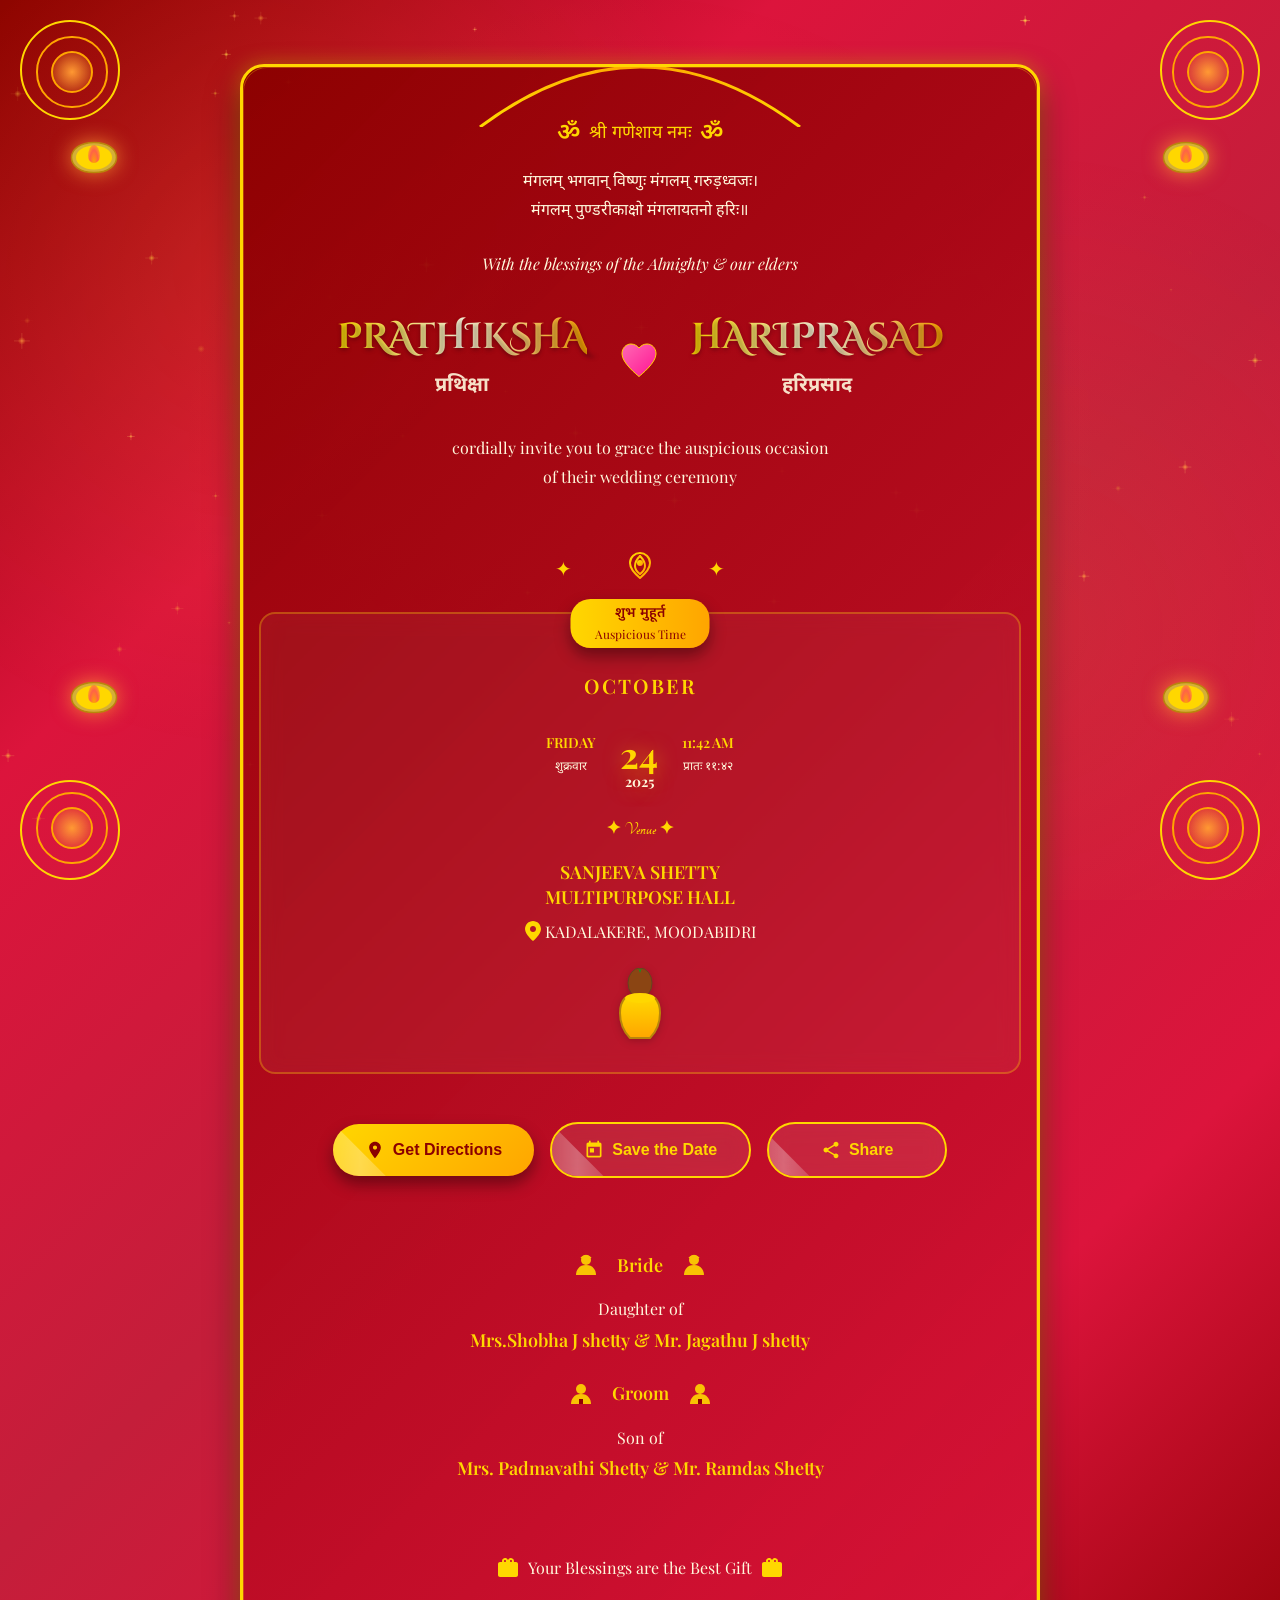
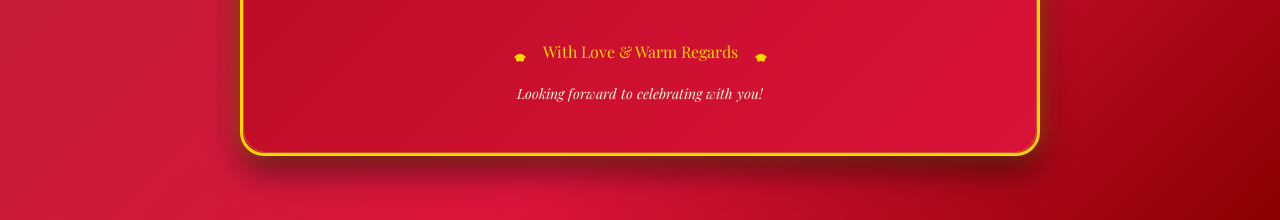
<file: index.html>
<!DOCTYPE html>
<html lang="en">
<head>
  <meta charset="UTF-8" />
  <meta name="viewport" content="width=device-width, initial-scale=1, maximum-scale=5" />
  <title>Wedding Invitation - Prathiksha &amp; Hariprasad</title>
  <meta name="theme-color" content="#8B0000" />
  <meta name="description" content="You are invited to the wedding of Prathiksha &amp; Hariprasad on 24 Oct 2025 at Sanjeeva Shetty Multipurpose Hall, Moodabidri." />
  <link rel="preconnect" href="https://fonts.googleapis.com"/>
  <link rel="preconnect" href="https://fonts.gstatic.com" crossorigin/>
  <link href="https://fonts.googleapis.com/css2?family=Cinzel+Decorative:wght@400;700;900&amp;family=Tangerine:wght@400;700&amp;family=Playfair+Display:wght@400;500;700;900&amp;family=Noto+Sans+Devanagari:wght@400;600&amp;display=swap" rel="stylesheet"/>
  <link rel="stylesheet" href="css/styles.css" />
</head>
<body>
  <!-- Curtain reveal effect -->
  <div class="curtain-left" aria-hidden="true"></div>
  <div class="curtain-right" aria-hidden="true"></div>
  
  <!-- Canvas-based sparkles and petals layer -->
  <canvas id="sparkles" aria-hidden="true"></canvas>
  <canvas id="petals" aria-hidden="true"></canvas>

  <!-- Decorative mandala background -->
  <div class="mandala-bg" aria-hidden="true"></div>
  
  <!-- Rangoli corners -->
  <div class="rangoli-corner top-left" aria-hidden="true">
    <div class="rangoli-pattern"></div>
  </div>
  <div class="rangoli-corner top-right" aria-hidden="true">
    <div class="rangoli-pattern"></div>
  </div>
  <div class="rangoli-corner bottom-left" aria-hidden="true">
    <div class="rangoli-pattern"></div>
  </div>
  <div class="rangoli-corner bottom-right" aria-hidden="true">
    <div class="rangoli-pattern"></div>
  </div>

  <!-- Floating diyas -->
  <div class="diya diya-1" aria-hidden="true">
    <div class="diya-base">
      <svg width="40" height="30" viewBox="0 0 40 30" xmlns="http://www.w3.org/2000/svg">
        <path d="M20 25 C10 25, 5 20, 5 15 C5 10, 10 5, 20 5 C30 5, 35 10, 35 15 C35 20, 30 25, 20 25" fill="#D4AF37" stroke="#B8860B" stroke-width="1"/>
        <ellipse cx="20" cy="15" rx="12" ry="8" fill="#FFD700"/>
      </svg>
    </div>
    <div class="flame"></div>
  </div>
  <div class="diya diya-2" aria-hidden="true">
    <div class="diya-base">
      <svg width="40" height="30" viewBox="0 0 40 30" xmlns="http://www.w3.org/2000/svg">
        <path d="M20 25 C10 25, 5 20, 5 15 C5 10, 10 5, 20 5 C30 5, 35 10, 35 15 C35 20, 30 25, 20 25" fill="#D4AF37" stroke="#B8860B" stroke-width="1"/>
        <ellipse cx="20" cy="15" rx="12" ry="8" fill="#FFD700"/>
      </svg>
    </div>
    <div class="flame"></div>
  </div>
  <div class="diya diya-3" aria-hidden="true">
    <div class="diya-base">
      <svg width="40" height="30" viewBox="0 0 40 30" xmlns="http://www.w3.org/2000/svg">
        <path d="M20 25 C10 25, 5 20, 5 15 C5 10, 10 5, 20 5 C30 5, 35 10, 35 15 C35 20, 30 25, 20 25" fill="#D4AF37" stroke="#B8860B" stroke-width="1"/>
        <ellipse cx="20" cy="15" rx="12" ry="8" fill="#FFD700"/>
      </svg>
    </div>
    <div class="flame"></div>
  </div>
  <div class="diya diya-4" aria-hidden="true">
    <div class="diya-base">
      <svg width="40" height="30" viewBox="0 0 40 30" xmlns="http://www.w3.org/2000/svg">
        <path d="M20 25 C10 25, 5 20, 5 15 C5 10, 10 5, 20 5 C30 5, 35 10, 35 15 C35 20, 30 25, 20 25" fill="#D4AF37" stroke="#B8860B" stroke-width="1"/>
        <ellipse cx="20" cy="15" rx="12" ry="8" fill="#FFD700"/>
      </svg>
    </div>
    <div class="flame"></div>
  </div>

  <div class="container">
    <main class="invitation-card" role="main" aria-labelledby="invite-title">
      <!-- Decorative arch top -->
      <div class="arch-decoration" aria-hidden="true">
        <svg viewBox="0 0 320 60" xmlns="http://www.w3.org/2000/svg">
          <path d="M0,60 Q80,0 160,0 T320,60" fill="none" stroke="url(#archGradient)" stroke-width="3"/>
          <defs>
            <linearGradient id="archGradient" x1="0%" y1="0%" x2="100%" y2="0%">
              <stop offset="0%" style="stop-color:#FFD700;stop-opacity:1" />
              <stop offset="50%" style="stop-color:#FFA500;stop-opacity:1" />
              <stop offset="100%" style="stop-color:#FFD700;stop-opacity:1" />
            </linearGradient>
          </defs>
        </svg>
      </div>

      <header class="header">
        <!-- Ganesha symbol -->
        <div class="ganesha-symbol" aria-hidden="true">
          <span class="om-symbol">ॐ</span>
          <span class="ganesha-text">श्री गणेशाय नमः</span>
          <span class="om-symbol">ॐ</span>
        </div>
        
        <!-- Sanskrit blessing -->
        <div class="sanskrit-blessing" aria-hidden="true">
          मंगलम् भगवान् विष्णुः मंगलम् गरुड़ध्वजः।<br/>
          मंगलम् पुण्डरीकाक्षो मंगलायतनो हरिः॥
        </div>

        <p class="families-text">With the blessings of the Almighty &amp; our elders</p>

        <h1 id="invite-title" class="couple-names" aria-label="Prathiksha and Hariprasad">
          <span class="bride-name">
            <span class="name-english">PRATHIKSHA</span>
            <span class="name-devanagari">प्रथिक्षा</span>
          </span>
          <span class="ampersand" aria-hidden="true">
            <svg class="heart-symbol" width="40" height="36" viewBox="0 0 40 36" xmlns="http://www.w3.org/2000/svg">
              <path d="M20 33.5 C18.5 32.2, 3 20, 3 11 C3 5, 7 1, 12 1 C15.5 1, 18.5 3, 20 5 C21.5 3, 24.5 1, 28 1 C33 1, 37 5, 37 11 C37 20, 21.5 32.2, 20 33.5Z" 
                    fill="url(#heartGradient)" stroke="#FFD700" stroke-width="1"/>
              <defs>
                <linearGradient id="heartGradient" x1="0%" y1="0%" x2="100%" y2="100%">
                  <stop offset="0%" style="stop-color:#FF69B4;stop-opacity:1" />
                  <stop offset="100%" style="stop-color:#FF1493;stop-opacity:1" />
                </linearGradient>
              </defs>
            </svg>
          </span>
          <span class="groom-name">
            <span class="name-english">HARIPRASAD</span>
            <span class="name-devanagari">हरिप्रसाद</span>
          </span>
        </h1>

        <p class="invitation-text">
          cordially invite you to grace the auspicious occasion<br/>
          of their wedding ceremony
        </p>
      </header>

      <div class="divider" aria-hidden="true">
        <div class="divider-ornament left">✦</div>
        <svg width="120" height="40" viewBox="0 0 120 40" xmlns="http://www.w3.org/2000/svg" role="img" aria-label="Lotus divider">
          <g fill="none" stroke="url(#lotusGradient)" stroke-width="2" stroke-linecap="round" stroke-linejoin="round">
            <path d="M10 20 H40"/>
            <path d="M80 20 H110"/>
            <!-- Enhanced lotus -->
            <path d="M60 30c6-5 10-10 10-15 0-6-5-10-10-10s-10 4-10 10c0 5 4 10 10 15z"/>
            <path d="M60 8c4 4 5 7 5 10 0 3-1 5-5 8"/>
            <path d="M60 8c-4 4-5 7-5 10 0 3 1 5 5 8"/>
            <circle cx="60" cy="15" r="2" fill="url(#lotusGradient)"/>
          </g>
          <defs>
            <linearGradient id="lotusGradient" x1="0%" y1="0%" x2="100%" y2="100%">
              <stop offset="0%" style="stop-color:#FFD700;stop-opacity:1" />
              <stop offset="100%" style="stop-color:#FFA500;stop-opacity:1" />
            </linearGradient>
          </defs>
        </svg>
        <div class="divider-ornament right">✦</div>
      </div>

      <section class="event-details" aria-labelledby="event-date">
        <!-- Muhurat Section -->
        <div class="muhurat-badge">
          <span class="muhurat-text">शुभ मुहूर्त</span>
          <span class="muhurat-english">Auspicious Time</span>
        </div>

        <div class="date-section">
          <div class="month" id="event-date">OCTOBER</div>
          <div class="date-row" aria-label="Friday, October 24, 2025 at 11:42 AM">
            <div class="day">
              <span class="day-text">FRIDAY</span>
              <span class="day-hindi">शुक्रवार</span>
            </div>
            <div class="date-number">
              24
              <div class="date-year-small">2025</div>
            </div>
            <div class="time">
              <span class="time-text">11:42 AM</span>
              <span class="time-hindi">प्रातः ११:४२</span>
            </div>
          </div>
        </div>

        <div class="venue-section">
          <div class="at-text">✦ Venue ✦</div>
          <div class="venue-name">
            SANJEEVA SHETTY<br/>MULTIPURPOSE HALL
          </div>
          <div class="venue-address">
            <svg class="location-icon" width="16" height="20" viewBox="0 0 16 20" xmlns="http://www.w3.org/2000/svg">
              <path d="M8 0C3.6 0 0 3.6 0 8c0 5.4 8 12 8 12s8-6.6 8-12c0-4.4-3.6-8-8-8zm0 11c-1.7 0-3-1.3-3-3s1.3-3 3-3 3 1.3 3 3-1.3 3-3 3z" fill="#FFD700"/>
            </svg>
            <span>KADALAKERE, MOODABIDRI</span>
          </div>
        </div>

        <!-- Decorative kalash -->
        <div class="kalash-decoration" aria-hidden="true">
          <svg width="60" height="80" viewBox="0 0 60 80" xmlns="http://www.w3.org/2000/svg">
            <!-- Coconut -->
            <ellipse cx="30" cy="15" rx="12" ry="15" fill="#8B4513" stroke="#654321" stroke-width="1"/>
            <path d="M30 5 L28 0 L30 2 L32 0 Z" fill="#228B22"/>
            <!-- Kalash pot -->
            <path d="M15 30 Q10 35, 10 45 Q10 60, 20 70 L40 70 Q50 60, 50 45 Q50 35, 45 30 Z" 
                  fill="url(#kalashGradient)" stroke="#B8860B" stroke-width="2"/>
            <ellipse cx="30" cy="30" rx="15" ry="5" fill="#FFD700"/>
            <defs>
              <linearGradient id="kalashGradient" x1="0%" y1="0%" x2="0%" y2="100%">
                <stop offset="0%" style="stop-color:#FFD700;stop-opacity:1" />
                <stop offset="100%" style="stop-color:#FFA500;stop-opacity:1" />
              </linearGradient>
            </defs>
          </svg>
        </div>
      </section>

      <section class="actions" aria-label="Quick actions">
        <button id="mapsBtn" class="btn btn-primary" type="button" aria-label="Open venue in Google Maps">
          <svg class="btn-icon" width="20" height="20" viewBox="0 0 24 24" xmlns="http://www.w3.org/2000/svg">
            <path d="M12 2C8.13 2 5 5.13 5 9c0 5.25 7 13 7 13s7-7.75 7-13c0-3.87-3.13-7-7-7zm0 9.5c-1.38 0-2.5-1.12-2.5-2.5s1.12-2.5 2.5-2.5 2.5 1.12 2.5 2.5-1.12 2.5-2.5 2.5z" fill="currentColor"/>
          </svg>
          <span>Get Directions</span>
        </button>
        <button id="calendarBtn" class="btn btn-secondary" type="button" aria-label="Add event to Google Calendar">
          <svg class="btn-icon" width="20" height="20" viewBox="0 0 24 24" xmlns="http://www.w3.org/2000/svg">
            <path d="M19 3h-1V1h-2v2H8V1H6v2H5c-1.11 0-1.99.9-1.99 2L3 19c0 1.1.89 2 2 2h14c1.1 0 2-.9 2-2V5c0-1.1-.9-2-2-2zm0 16H5V8h14v11zM7 10h5v5H7z" fill="currentColor"/>
          </svg>
          <span>Save the Date</span>
        </button>
        <button id="shareBtn" class="btn btn-secondary" type="button" aria-label="Share invitation">
          <svg class="btn-icon" width="20" height="20" viewBox="0 0 24 24" xmlns="http://www.w3.org/2000/svg">
            <path d="M18 16.08c-.76 0-1.44.3-1.96.77L8.91 12.7c.05-.23.09-.46.09-.7s-.04-.47-.09-.7l7.05-4.11c.54.5 1.25.81 2.04.81 1.66 0 3-1.34 3-3s-1.34-3-3-3-3 1.34-3 3c0 .24.04.47.09.7L8.04 9.81C7.5 9.31 6.79 9 6 9c-1.66 0-3 1.34-3 3s1.34 3 3 3c.79 0 1.5-.31 2.04-.81l7.12 4.16c-.05.21-.08.43-.08.65 0 1.61 1.31 2.92 2.92 2.92 1.61 0 2.92-1.31 2.92-2.92s-1.31-2.92-2.92-2.92z" fill="currentColor"/>
          </svg>
          <span>Share</span>
        </button>
      </section>

      <!-- Family Details Section -->
      <section class="family-section">
        <div class="family-divider">
          <svg width="30" height="30" viewBox="0 0 30 30" xmlns="http://www.w3.org/2000/svg" class="bride-icon">
            <circle cx="15" cy="10" r="5" fill="#FFD700"/>
            <path d="M15 15 C8 15, 5 20, 5 25 L25 25 C25 20, 22 15, 15 15" fill="#FFD700"/>
            <path d="M10 8 Q15 3, 20 8" fill="none" stroke="#FFD700" stroke-width="1.5"/>
          </svg>
          <span>Bride</span>
          <svg width="30" height="30" viewBox="0 0 30 30" xmlns="http://www.w3.org/2000/svg" class="bride-icon">
            <circle cx="15" cy="10" r="5" fill="#FFD700"/>
            <path d="M15 15 C8 15, 5 20, 5 25 L25 25 C25 20, 22 15, 15 15" fill="#FFD700"/>
            <path d="M10 8 Q15 3, 20 8" fill="none" stroke="#FFD700" stroke-width="1.5"/>
          </svg>
        </div>
        <div class="family-details">
          <p class="family-member">Daughter of</p>
          <p class="parent-names">Mrs.Shobha J shetty &amp; Mr. Jagathu J shetty</p>
        </div>
        
        <div class="family-divider">
          <svg width="30" height="30" viewBox="0 0 30 30" xmlns="http://www.w3.org/2000/svg" class="groom-icon">
            <circle cx="15" cy="10" r="5" fill="#FFD700"/>
            <path d="M15 15 C8 15, 5 20, 5 25 L25 25 C25 20, 22 15, 15 15" fill="#FFD700"/>
            <rect x="13" y="20" width="4" height="5" fill="#8B0000"/>
          </svg>
          <span>Groom</span>
          <svg width="30" height="30" viewBox="0 0 30 30" xmlns="http://www.w3.org/2000/svg" class="groom-icon">
            <circle cx="15" cy="10" r="5" fill="#FFD700"/>
            <path d="M15 15 C8 15, 5 20, 5 25 L25 25 C25 20, 22 15, 15 15" fill="#FFD700"/>
            <rect x="13" y="20" width="4" height="5" fill="#8B0000"/>
          </svg>
        </div>
        <div class="family-details">
          <p class="family-member">Son of</p>
          <p class="parent-names">Mrs. Padmavathi Shetty &amp; Mr. Ramdas Shetty</p>
        </div>
      </section>

      <p class="blessing-text">
        <svg class="blessing-icon" width="24" height="24" viewBox="0 0 24 24" xmlns="http://www.w3.org/2000/svg">
          <path d="M20 6h-2.18c.11-.31.18-.65.18-1a2.996 2.996 0 0 0-5.5-1.65l-.5.67-.5-.68C10.96 2.54 10.05 2 9 2 7.34 2 6 3.34 6 5c0 .35.07.69.18 1H4c-1.11 0-1.99.89-1.99 2L2 19c0 1.11.89 2 2 2h16c1.11 0 2-.89 2-2V8c0-1.11-.89-2-2-2zm-5-2c.55 0 1 .45 1 1s-.45 1-1 1-1-.45-1-1 .45-1 1-1zM9 4c.55 0 1 .45 1 1s-.45 1-1 1-1-.45-1-1 .45-1 1-1z" fill="#FFD700"/>
        </svg>
        <span>Your Blessings are the Best Gift</span>
        <svg class="blessing-icon" width="24" height="24" viewBox="0 0 24 24" xmlns="http://www.w3.org/2000/svg">
          <path d="M20 6h-2.18c.11-.31.18-.65.18-1a2.996 2.996 0 0 0-5.5-1.65l-.5.67-.5-.68C10.96 2.54 10.05 2 9 2 7.34 2 6 3.34 6 5c0 .35.07.69.18 1H4c-1.11 0-1.99.89-1.99 2L2 19c0 1.11.89 2 2 2h16c1.11 0 2-.89 2-2V8c0-1.11-.89-2-2-2zm-5-2c.55 0 1 .45 1 1s-.45 1-1 1-1-.45-1-1 .45-1 1-1zM9 4c.55 0 1 .45 1 1s-.45 1-1 1-1-.45-1-1 .45-1 1-1z" fill="#FFD700"/>
        </svg>
      </p>

      <footer class="footer">
        <div class="footer-message">
          <svg class="namaste" width="30" height="30" viewBox="0 0 30 30" xmlns="http://www.w3.org/2000/svg">
            <path d="M10 20 Q15 15, 20 20 L18 25 Q15 23, 12 25 Z" fill="#FFD700"/>
            <path d="M10 20 Q15 15, 20 20" fill="none" stroke="#FFD700" stroke-width="1.5" stroke-linecap="round"/>
          </svg>
          <span>With Love &amp; Warm Regards</span>
          <svg class="namaste" width="30" height="30" viewBox="0 0 30 30" xmlns="http://www.w3.org/2000/svg">
            <path d="M10 20 Q15 15, 20 20 L18 25 Q15 23, 12 25 Z" fill="#FFD700"/>
            <path d="M10 20 Q15 15, 20 20" fill="none" stroke="#FFD700" stroke-width="1.5" stroke-linecap="round"/>
          </svg>
        </div>
        <div class="footer-tagline">
          Looking forward to celebrating with you!
        </div>
      </footer>
    </main>
  </div>

  <!-- Fireworks container -->
  <div class="fireworks-container" aria-hidden="true"></div>

  <script src="js/main.js" defer></script>
</body>
</html>
</file>
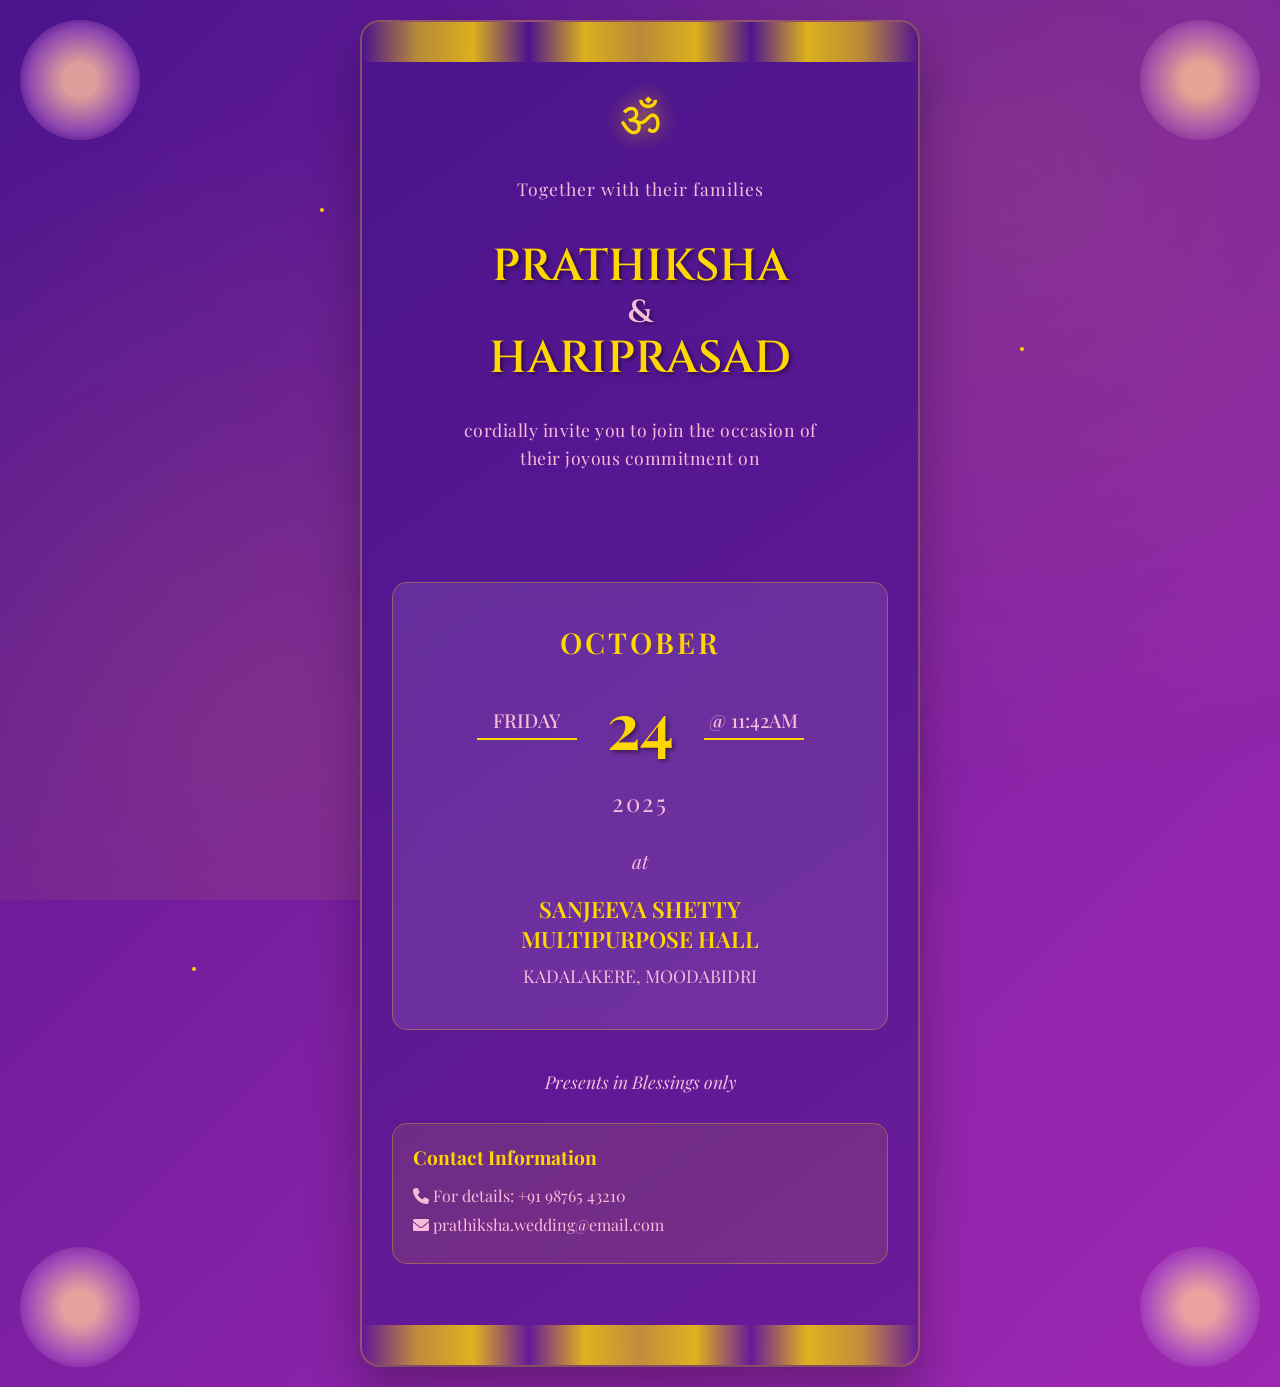
<file: wed.html>
<!DOCTYPE html>
<html lang="en">
<head>
    <meta charset="UTF-8">
    <meta name="viewport" content="width=device-width, initial-scale=1.0">
    <title>Wedding Invitation - Prathiksha & Hariprasad</title>
    <link href="https://cdnjs.cloudflare.com/ajax/libs/font-awesome/6.0.0/css/all.min.css" rel="stylesheet">
    <link href="https://fonts.googleapis.com/css2?family=Cinzel:wght@400;500;600&family=Playfair+Display:wght@400;500;700&display=swap" rel="stylesheet">
    <style>
        * {
            margin: 0;
            padding: 0;
            box-sizing: border-box;
        }

        body {
            font-family: 'Playfair Display', serif;
            background: linear-gradient(135deg, #4a148c 0%, #6a1b9a 30%, #8e24aa 70%, #9c27b0 100%);
            min-height: 100vh;
            overflow-x: hidden;
            position: relative;
        }

        /* Background pattern */
        body::before {
            content: '';
            position: fixed;
            top: 0;
            left: 0;
            width: 100%;
            height: 100%;
            background-image: 
                radial-gradient(circle at 20% 80%, rgba(255, 215, 0, 0.1) 0%, transparent 50%),
                radial-gradient(circle at 80% 20%, rgba(255, 215, 0, 0.1) 0%, transparent 50%);
            z-index: 1;
        }

        .container {
            max-width: 600px;
            margin: 0 auto;
            padding: 20px;
            position: relative;
            z-index: 10;
        }

        .invitation-card {
            background: linear-gradient(145deg, #4a148c, #6a1b9a);
            border-radius: 20px;
            box-shadow: 0 25px 50px rgba(0, 0, 0, 0.3);
            overflow: hidden;
            animation: slideIn 1.2s ease-out;
            position: relative;
            border: 2px solid rgba(255, 215, 0, 0.3);
        }

        @keyframes slideIn {
            from {
                opacity: 0;
                transform: translateY(50px) scale(0.95);
            }
            to {
                opacity: 1;
                transform: translateY(0) scale(1);
            }
        }

        /* Decorative border pattern */
        .invitation-card::before {
            content: '';
            position: absolute;
            top: 0;
            left: 0;
            right: 0;
            height: 40px;
            background: linear-gradient(90deg, 
                transparent 0%, 
                rgba(255, 215, 0, 0.6) 10%, 
                rgba(255, 215, 0, 0.8) 20%,
                transparent 30%,
                rgba(255, 215, 0, 0.8) 40%,
                rgba(255, 215, 0, 0.6) 50%,
                rgba(255, 215, 0, 0.8) 60%,
                transparent 70%,
                rgba(255, 215, 0, 0.8) 80%,
                rgba(255, 215, 0, 0.6) 90%,
                transparent 100%
            );
            z-index: 2;
        }

        .invitation-card::after {
            content: '';
            position: absolute;
            bottom: 0;
            left: 0;
            right: 0;
            height: 40px;
            background: linear-gradient(90deg, 
                transparent 0%, 
                rgba(255, 215, 0, 0.6) 10%, 
                rgba(255, 215, 0, 0.8) 20%,
                transparent 30%,
                rgba(255, 215, 0, 0.8) 40%,
                rgba(255, 215, 0, 0.6) 50%,
                rgba(255, 215, 0, 0.8) 60%,
                transparent 70%,
                rgba(255, 215, 0, 0.8) 80%,
                rgba(255, 215, 0, 0.6) 90%,
                transparent 100%
            );
            z-index: 2;
        }

        /* Floral decorations */
        .floral-corner {
            position: absolute;
            width: 120px;
            height: 120px;
            background: radial-gradient(circle, rgba(255, 193, 158, 0.8) 20%, rgba(186, 104, 200, 0.6) 60%, transparent 80%);
            border-radius: 50%;
            animation: float 4s ease-in-out infinite;
        }

        .floral-corner.top-left {
            top: 20px;
            left: 20px;
            animation-delay: 0s;
        }

        .floral-corner.top-right {
            top: 20px;
            right: 20px;
            animation-delay: 1s;
        }

        .floral-corner.bottom-left {
            bottom: 20px;
            left: 20px;
            animation-delay: 2s;
        }

        .floral-corner.bottom-right {
            bottom: 20px;
            right: 20px;
            animation-delay: 3s;
        }

        @keyframes float {
            0%, 100% { transform: translateY(0px) scale(1); }
            50% { transform: translateY(-15px) scale(1.05); }
        }

        .header {
            padding: 60px 40px 40px 40px;
            text-align: center;
            position: relative;
            z-index: 3;
        }

        .om-symbol {
            font-size: 3rem;
            color: #ffd700;
            margin-bottom: 30px;
            animation: glow 3s ease-in-out infinite alternate;
            text-shadow: 0 0 20px rgba(255, 215, 0, 0.8);
        }

        @keyframes glow {
            from { text-shadow: 0 0 20px rgba(255, 215, 0, 0.8), 0 0 30px rgba(255, 215, 0, 0.6); }
            to { text-shadow: 0 0 30px rgba(255, 215, 0, 1), 0 0 40px rgba(255, 215, 0, 0.8); }
        }

        .families-text {
            color: #f8bbd9;
            font-size: 1.1rem;
            margin-bottom: 40px;
            font-weight: 400;
            letter-spacing: 1px;
        }

        .couple-names {
            color: #ffd700;
            font-family: 'Cinzel', serif;
            font-size: 2.8rem;
            font-weight: 600;
            line-height: 1.2;
            margin: 30px 0;
            text-shadow: 2px 2px 4px rgba(0, 0, 0, 0.5);
            animation: shimmer 4s ease-in-out infinite;
        }

        @keyframes shimmer {
            0%, 100% { text-shadow: 2px 2px 4px rgba(0, 0, 0, 0.5); }
            50% { text-shadow: 2px 2px 8px rgba(255, 215, 0, 0.8), 0 0 15px rgba(255, 215, 0, 0.3); }
        }

        .ampersand {
            color: #f8bbd9;
            font-size: 2rem;
            margin: 0 15px;
            animation: pulse 2s infinite;
        }

        @keyframes pulse {
            0%, 100% { transform: scale(1); }
            50% { transform: scale(1.1); }
        }

        .invitation-text {
            color: #f8bbd9;
            font-size: 1.1rem;
            margin: 30px 0;
            line-height: 1.6;
            font-weight: 400;
            letter-spacing: 0.5px;
        }

        .event-details {
            background: rgba(255, 255, 255, 0.1);
            backdrop-filter: blur(10px);
            border-radius: 15px;
            padding: 40px 30px;
            margin: 40px 30px;
            border: 1px solid rgba(255, 215, 0, 0.3);
            position: relative;
            z-index: 3;
        }

        .date-section {
            text-align: center;
            margin-bottom: 30px;
        }

        .month {
            color: #ffd700;
            font-size: 1.8rem;
            font-weight: 600;
            letter-spacing: 3px;
            margin-bottom: 10px;
        }

        .date-row {
            display: flex;
            align-items: center;
            justify-content: center;
            gap: 30px;
            margin: 20px 0;
        }

        .day, .time {
            color: #f8bbd9;
            font-size: 1.2rem;
            font-weight: 500;
            text-align: center;
            border-bottom: 2px solid #ffd700;
            padding-bottom: 5px;
            min-width: 100px;
        }

        .date-number {
            color: #ffd700;
            font-size: 4rem;
            font-weight: 700;
            text-shadow: 2px 2px 4px rgba(0, 0, 0, 0.5);
        }

        .year {
            color: #f8bbd9;
            font-size: 1.5rem;
            margin-top: 10px;
            letter-spacing: 2px;
        }

        .venue-section {
            text-align: center;
            margin-top: 30px;
        }

        .at-text {
            color: #f8bbd9;
            font-size: 1.2rem;
            font-style: italic;
            margin: 20px 0;
        }

        .venue-name {
            color: #ffd700;
            font-size: 1.4rem;
            font-weight: 600;
            margin-bottom: 10px;
        }

        .venue-address {
            color: #f8bbd9;
            font-size: 1.1rem;
            line-height: 1.4;
        }

        .blessing-text {
            text-align: center;
            color: #f8bbd9;
            font-size: 1.1rem;
            margin: 40px 30px 30px 30px;
            font-style: italic;
            position: relative;
            z-index: 3;
        }

        .footer {
            text-align: center;
            padding: 30px;
            color: #f8bbd9;
            font-style: italic;
            position: relative;
            z-index: 3;
        }

        .contact-info {
            background: rgba(255, 215, 0, 0.1);
            border-radius: 15px;
            padding: 20px;
            margin: 20px 30px;
            border: 1px solid rgba(255, 215, 0, 0.3);
            position: relative;
            z-index: 3;
        }

        .contact-info h3 {
            color: #ffd700;
            margin-bottom: 15px;
            font-size: 1.2rem;
        }

        .contact-info p {
            color: #f8bbd9;
            margin: 8px 0;
            font-size: 1rem;
        }

        /* Responsive design */
        @media (max-width: 768px) {
            .container {
                padding: 10px;
            }
            
            .couple-names {
                font-size: 2.2rem;
            }
            
            .header {
                padding: 50px 25px 30px 25px;
            }
            
            .event-details {
                margin: 30px 15px;
                padding: 30px 20px;
            }
            
            .date-row {
                flex-direction: column;
                gap: 15px;
            }
            
            .date-number {
                font-size: 3rem;
            }
        }

        /* Animation for interactive elements */
        .invitation-card:hover {
            transform: translateY(-5px);
            box-shadow: 0 30px 60px rgba(0, 0, 0, 0.4);
            transition: all 0.3s ease;
        }

        /* Sparkle effect */
        .sparkle {
            position: absolute;
            width: 4px;
            height: 4px;
            background: #ffd700;
            border-radius: 50%;
            animation: sparkle 3s linear infinite;
        }

        @keyframes sparkle {
            0%, 100% { opacity: 0; transform: scale(0); }
            50% { opacity: 1; transform: scale(1); }
        }
    </style>
</head>
<body>
    <!-- Floral corners -->
    <div class="floral-corner top-left"></div>
    <div class="floral-corner top-right"></div>
    <div class="floral-corner bottom-left"></div>
    <div class="floral-corner bottom-right"></div>

    <div class="container">
        <div class="invitation-card">
            <div class="header">
                <div class="om-symbol">ॐ</div>
                <p class="families-text">Together with their families</p>
                
                <div class="couple-names">
                    PRATHIKSHA
                    <div class="ampersand">&</div>
                    HARIPRASAD
                </div>
                
                <p class="invitation-text">
                    cordially invite you to join the occasion of<br>
                    their joyous commitment on
                </p>
            </div>

            <div class="event-details">
                <div class="date-section">
                    <div class="month">OCTOBER</div>
                    <div class="date-row">
                        <div class="day">FRIDAY</div>
                        <div class="date-number">24</div>
                        <div class="time">@ 11:42AM</div>
                    </div>
                    <div class="year">2025</div>
                </div>

                <div class="venue-section">
                    <div class="at-text">at</div>
                    <div class="venue-name">SANJEEVA SHETTY<br>MULTIPURPOSE HALL</div>
                    <div class="venue-address">KADALAKERE, MOODABIDRI</div>
                </div>
            </div>

            <div class="blessing-text">
                Presents in Blessings only
            </div>

            <div class="contact-info">
                <h3>Contact Information</h3>
                <p><i class="fas fa-phone"></i> For details: +91 98765 43210</p>
                <p><i class="fas fa-envelope"></i> prathiksha.wedding@email.com</p>
            </div>

            <div class="footer">
                🙏 Your presence will make our day complete 🙏
            </div>
        </div>
    </div>

    <!-- Sparkle elements -->
    <div class="sparkle" style="top: 15%; left: 25%; animation-delay: 0s;"></div>
    <div class="sparkle" style="top: 25%; right: 20%; animation-delay: 1s;"></div>
    <div class="sparkle" style="bottom: 30%; left: 15%; animation-delay: 2s;"></div>
    <div class="sparkle" style="bottom: 15%; right: 30%; animation-delay: 3s;"></div>

    <script>
        // Add dynamic sparkles
        function createSparkle() {
            const sparkle = document.createElement('div');
            sparkle.className = 'sparkle';
            sparkle.style.left = Math.random() * 100 + '%';
            sparkle.style.top = Math.random() * 100 + '%';
            sparkle.style.animationDelay = Math.random() * 3 + 's';
            document.body.appendChild(sparkle);

            setTimeout(() => {
                if (document.body.contains(sparkle)) {
                    document.body.removeChild(sparkle);
                }
            }, 3000);
        }

        setInterval(createSparkle, 2000);

        // Add entrance animation
        window.addEventListener('load', function() {
            const card = document.querySelector('.invitation-card');
            const elements = card.querySelectorAll('.header > *, .event-details, .blessing-text, .contact-info, .footer');
            
            elements.forEach((element, index) => {
                element.style.opacity = '0';
                element.style.transform = 'translateY(30px)';
                
                setTimeout(() => {
                    element.style.transition = 'all 0.8s ease';
                    element.style.opacity = '1';
                    element.style.transform = 'translateY(0)';
                }, index * 200);
            });
        });

        // Add hover effect for Om symbol
        document.querySelector('.om-symbol').addEventListener('mouseenter', function() {
            this.style.transform = 'scale(1.2) rotate(360deg)';
            this.style.transition = 'all 0.5s ease';
        });

        document.querySelector('.om-symbol').addEventListener('mouseleave', function() {
            this.style.transform = 'scale(1) rotate(0deg)';
        });
    </script>
</body>
</html>
</file>
<file: css/styles.css>
/* Indian Wedding Invitation - Mobile-First, Culturally Rich Design */

/* ------------------------------
   Design Tokens - Indian Wedding Theme
--------------------------------*/
:root {
  /* Rich Indian Wedding Colors */
  --maroon-dark: #8B0000;
  --maroon: #DC143C;
  --maroon-light: #E85D75;
  --red-wedding: #C41E3A;
  
  --gold: #FFD700;
  --gold-dark: #FFA500;
  --gold-light: #FFF8DC;
  --gold-shimmer: linear-gradient(90deg, #FFD700, #FFF8DC, #FFA500, #FFF8DC, #FFD700);
  
  --saffron: #FF9933;
  --cream: #FFF8DC;
  --ivory: #FFFFF0;
  
  /* Text Colors */
  --text-primary: #FFD700;
  --text-secondary: #FFF8DC;
  --text-dark: #4A0E0E;
  
  /* Card & Backgrounds */
  --card-bg: linear-gradient(135deg, rgba(139, 0, 0, 0.95), rgba(220, 20, 60, 0.92));
  --card-border: #FFD700;
  
  /* Spacing - Mobile First */
  --space-xs: 4px;
  --space-sm: 8px;
  --space-md: 16px;
  --space-lg: 24px;
  --space-xl: 32px;
  --space-2xl: 48px;
  
  /* Typography - Mobile First */
  --font-xs: 0.75rem;
  --font-sm: 0.875rem;
  --font-base: 1rem;
  --font-lg: 1.125rem;
  --font-xl: 1.25rem;
  --font-2xl: 1.5rem;
  --font-3xl: 1.875rem;
  --font-4xl: 2.25rem;
  
  /* Shadows */
  --shadow-soft: 0 4px 6px rgba(0, 0, 0, 0.3);
  --shadow-medium: 0 8px 16px rgba(0, 0, 0, 0.4);
  --shadow-large: 0 16px 32px rgba(0, 0, 0, 0.5);
  --shadow-gold: 0 0 20px rgba(255, 215, 0, 0.4);
  
  /* Border Radius */
  --radius-sm: 8px;
  --radius-md: 16px;
  --radius-lg: 24px;
  --radius-xl: 32px;
}

/* ------------------------------
   Base Reset & Setup
--------------------------------*/
* {
  margin: 0;
  padding: 0;
  box-sizing: border-box;
}

html {
  font-size: 16px;
  -webkit-text-size-adjust: 100%;
}

body {
  font-family: 'Playfair Display', serif;
  background: linear-gradient(135deg, 
    var(--maroon-dark) 0%, 
    var(--maroon) 25%, 
    var(--red-wedding) 50%, 
    var(--maroon) 75%, 
    var(--maroon-dark) 100%);
  min-height: 100vh;
  color: var(--text-secondary);
  overflow-x: hidden;
  position: relative;
  line-height: 1.6;
}

/* Mandala Background Pattern */
.mandala-bg {
  position: fixed;
  inset: 0;
  background-image: 
    radial-gradient(circle at 20% 30%, rgba(255, 215, 0, 0.1) 0%, transparent 40%),
    radial-gradient(circle at 80% 70%, rgba(255, 153, 51, 0.1) 0%, transparent 40%),
    radial-gradient(circle at 50% 50%, rgba(255, 215, 0, 0.05) 0%, transparent 60%);
  background-size: 100% 100%;
  pointer-events: none;
  z-index: 1;
  animation: mandalaRotate 60s linear infinite;
}

@keyframes mandalaRotate {
  from { transform: rotate(0deg); }
  to { transform: rotate(360deg); }
}

/* ------------------------------
   Container - Mobile First
--------------------------------*/
.container {
  width: 100%;
  max-width: 100%;
  padding: var(--space-md);
  margin: 0 auto;
  position: relative;
  z-index: 10;
}

/* ------------------------------
   Curtain Reveal Animation
--------------------------------*/
.curtain-left,
.curtain-right {
  position: fixed;
  top: 0;
  width: 50%;
  height: 100%;
  background: linear-gradient(90deg, var(--maroon-dark), var(--maroon));
  z-index: 9999;
  animation: curtainOpen 2s ease-out forwards;
  animation-delay: 0.5s;
}

.curtain-left {
  left: 0;
  transform-origin: left;
  border-right: 2px solid var(--gold);
}

.curtain-right {
  right: 0;
  transform-origin: right;
  border-left: 2px solid var(--gold);
}

@keyframes curtainOpen {
  to {
    transform: scaleX(0);
  }
}

/* ------------------------------
   Canvas Layers
--------------------------------*/
#sparkles,
#petals {
  position: fixed;
  top: 0;
  left: 0;
  width: 100%;
  height: 100%;
  pointer-events: none;
  z-index: 2;
}

#petals {
  z-index: 3;
}

/* ------------------------------
   Rangoli Corners - Mobile Optimized
--------------------------------*/
.rangoli-corner {
  position: fixed;
  width: 60px;
  height: 60px;
  z-index: 5;
}

.rangoli-pattern {
  width: 100%;
  height: 100%;
  border: 2px solid var(--gold);
  border-radius: 50%;
  position: relative;
  animation: rangoliPulse 3s ease-in-out infinite;
}

.rangoli-pattern::before,
.rangoli-pattern::after {
  content: '';
  position: absolute;
  border: 2px solid var(--gold-dark);
  border-radius: 50%;
}

.rangoli-pattern::before {
  width: 70%;
  height: 70%;
  top: 15%;
  left: 15%;
}

.rangoli-pattern::after {
  width: 40%;
  height: 40%;
  top: 30%;
  left: 30%;
  background: radial-gradient(circle, var(--saffron), transparent);
}

.rangoli-corner.top-left { top: 10px; left: 10px; }
.rangoli-corner.top-right { top: 10px; right: 10px; transform: rotate(90deg); }
.rangoli-corner.bottom-left { bottom: 10px; left: 10px; transform: rotate(-90deg); }
.rangoli-corner.bottom-right { bottom: 10px; right: 10px; transform: rotate(180deg); }

@keyframes rangoliPulse {
  0%, 100% { transform: scale(1); opacity: 0.8; }
  50% { transform: scale(1.1); opacity: 1; }
}

/* ------------------------------
   Floating Diyas - Mobile Optimized
--------------------------------*/
.diya {
  position: fixed;
  z-index: 4;
  animation: diyaFloat 6s ease-in-out infinite;
}

.diya-base {
  display: block;
  filter: drop-shadow(0 0 10px rgba(255, 153, 51, 0.8));
}

.diya-base svg {
  display: block;
  width: 40px;
  height: 30px;
}

.flame {
  position: absolute;
  top: 5px;
  left: 50%;
  transform: translateX(-50%);
  width: 8px;
  height: 12px;
  background: radial-gradient(ellipse at bottom, #FFA500, #FF6347, transparent);
  border-radius: 50% 50% 50% 50% / 60% 60% 40% 40%;
  animation: flameFlicker 0.5s ease-in-out infinite alternate;
}

@keyframes diyaFloat {
  0%, 100% { transform: translateY(0) rotate(-5deg); }
  50% { transform: translateY(-10px) rotate(5deg); }
}

@keyframes flameFlicker {
  0% { transform: translateX(-50%) scale(1) rotate(-2deg); }
  100% { transform: translateX(-50%) scale(1.1) rotate(2deg); }
}

.diya-1 { top: 15%; left: 5%; animation-delay: 0s; }
.diya-2 { top: 15%; right: 5%; animation-delay: 1s; }
.diya-3 { bottom: 20%; left: 5%; animation-delay: 2s; }
.diya-4 { bottom: 20%; right: 5%; animation-delay: 3s; }

/* ------------------------------
   Invitation Card - Mobile First
--------------------------------*/
.invitation-card {
  background: var(--card-bg);
  border-radius: var(--radius-lg);
  border: 3px solid var(--gold);
  box-shadow: var(--shadow-large), var(--shadow-gold);
  overflow: hidden;
  position: relative;
  margin: var(--space-md) auto;
  max-width: 100%;
  animation: cardEntrance 1s ease-out;
  animation-delay: 2s;
  animation-fill-mode: both;
}

@keyframes cardEntrance {
  from {
    opacity: 0;
    transform: scale(0.9) translateY(20px);
  }
  to {
    opacity: 1;
    transform: scale(1) translateY(0);
  }
}

/* Card Border Decoration */
.invitation-card::before {
  content: '';
  position: absolute;
  inset: 0;
  border: 1px solid rgba(255, 215, 0, 0.3);
  border-radius: var(--radius-lg);
  pointer-events: none;
}

/* ------------------------------
   Arch Decoration - Mobile
--------------------------------*/
.arch-decoration {
  position: absolute;
  top: 0;
  left: 0;
  right: 0;
  height: 60px;
  overflow: hidden;
}

.arch-decoration svg {
  width: 100%;
  height: 100%;
}

/* ------------------------------
   Header Section - Mobile First
--------------------------------*/
.header {
  padding: var(--space-2xl) var(--space-lg) var(--space-xl);
  text-align: center;
  position: relative;
}

/* Ganesha Symbol */
.ganesha-symbol {
  display: flex;
  align-items: center;
  justify-content: center;
  gap: var(--space-sm);
  margin-bottom: var(--space-md);
  animation: divineGlow 3s ease-in-out infinite;
}

.om-symbol {
  font-size: var(--font-2xl);
  color: var(--gold);
  font-family: 'Noto Sans Devanagari', sans-serif;
  font-weight: 600;
}

.ganesha-text {
  font-size: var(--font-lg);
  color: var(--gold);
  font-family: 'Noto Sans Devanagari', sans-serif;
}

@keyframes divineGlow {
  0%, 100% { 
    text-shadow: 0 0 10px rgba(255, 215, 0, 0.8),
                 0 0 20px rgba(255, 215, 0, 0.6);
  }
  50% { 
    text-shadow: 0 0 20px rgba(255, 215, 0, 1),
                 0 0 30px rgba(255, 215, 0, 0.8),
                 0 0 40px rgba(255, 215, 0, 0.6);
  }
}

/* Sanskrit Blessing */
.sanskrit-blessing {
  font-family: 'Noto Sans Devanagari', sans-serif;
  font-size: var(--font-sm);
  color: var(--gold-light);
  margin-bottom: var(--space-lg);
  line-height: 1.8;
  opacity: 0.9;
}

/* Families Text */
.families-text {
  font-size: var(--font-base);
  color: var(--text-secondary);
  margin-bottom: var(--space-lg);
  font-style: italic;
}

/* ------------------------------
   Couple Names - Mobile First
--------------------------------*/
.couple-names {
  margin: var(--space-xl) 0;
  display: flex;
  flex-direction: column;
  align-items: center;
  gap: var(--space-md);
}

.bride-name,
.groom-name {
  display: flex;
  flex-direction: column;
  align-items: center;
}

.name-english {
  font-family: 'Cinzel Decorative', cursive;
  font-size: var(--font-2xl);
  font-weight: 700;
  background: var(--gold-shimmer);
  background-size: 200% auto;
  -webkit-background-clip: text;
  background-clip: text;
  -webkit-text-fill-color: transparent;
  animation: goldShimmer 3s linear infinite;
  text-shadow: 0 2px 4px rgba(0, 0, 0, 0.3);
}

@keyframes goldShimmer {
  to { background-position: 200% center; }
}

.name-devanagari {
  font-family: 'Noto Sans Devanagari', sans-serif;
  font-size: var(--font-lg);
  color: var(--gold-light);
  margin-top: var(--space-xs);
  opacity: 0.9;
}

.ampersand {
  margin: var(--space-sm) 0;
}

.heart-symbol {
  display: inline-block;
  width: 40px;
  height: 36px;
  animation: heartBeat 1.5s ease-in-out infinite;
  vertical-align: middle;
}

@keyframes heartBeat {
  0%, 100% { transform: scale(1); }
  50% { transform: scale(1.2); }
}

/* Invitation Text */
.invitation-text {
  font-size: var(--font-base);
  color: var(--text-secondary);
  line-height: 1.8;
  margin-top: var(--space-lg);
}

/* ------------------------------
   Divider - Mobile
--------------------------------*/
.divider {
  display: flex;
  align-items: center;
  justify-content: center;
  gap: var(--space-sm);
  margin: var(--space-lg) 0;
  position: relative;
}

.divider-ornament {
  color: var(--gold);
  font-size: var(--font-xl);
  animation: ornamentSpin 4s ease-in-out infinite;
}

@keyframes ornamentSpin {
  0%, 100% { transform: rotate(0deg); }
  50% { transform: rotate(180deg); }
}

/* ------------------------------
   Event Details - Mobile First
--------------------------------*/
.event-details {
  background: rgba(255, 255, 255, 0.05);
  border: 2px solid rgba(255, 215, 0, 0.3);
  border-radius: var(--radius-md);
  margin: var(--space-lg) var(--space-md);
  padding: var(--space-lg) var(--space-md);
  position: relative;
  backdrop-filter: blur(10px);
}

/* Muhurat Badge */
.muhurat-badge {
  position: absolute;
  top: -15px;
  left: 50%;
  transform: translateX(-50%);
  background: linear-gradient(90deg, var(--gold), var(--gold-dark));
  padding: var(--space-xs) var(--space-lg);
  border-radius: 20px;
  display: flex;
  flex-direction: column;
  align-items: center;
  box-shadow: var(--shadow-medium);
}

.muhurat-text {
  font-family: 'Noto Sans Devanagari', sans-serif;
  font-size: var(--font-sm);
  color: var(--maroon-dark);
  font-weight: 600;
}

.muhurat-english {
  font-size: var(--font-xs);
  color: var(--maroon-dark);
}

/* Date Section */
.date-section {
  text-align: center;
  margin-top: var(--space-xl);
}

.month {
  font-size: var(--font-xl);
  color: var(--gold);
  letter-spacing: 2px;
  margin-bottom: var(--space-md);
  font-weight: 600;
}

.date-row {
  display: flex;
  align-items: center;
  justify-content: center;
  gap: var(--space-lg);
  margin: var(--space-lg) 0;
}

.day, .time {
  display: flex;
  flex-direction: column;
  align-items: center;
}

.day-text, .time-text {
  font-size: var(--font-sm);
  color: var(--gold);
  font-weight: 600;
}

.day-hindi, .time-hindi {
  font-family: 'Noto Sans Devanagari', sans-serif;
  font-size: var(--font-xs);
  color: var(--gold-light);
  margin-top: var(--space-xs);
}

.date-number {
  font-size: var(--font-4xl);
  color: var(--gold);
  font-weight: 700;
  text-shadow: 0 0 20px rgba(255, 215, 0, 0.5);
  position: relative;
}

.date-year-small {
  font-size: var(--font-sm);
  position: absolute;
  bottom: -10px;
  left: 50%;
  transform: translateX(-50%);
  color: var(--gold-light);
}

/* Venue Section */
.venue-section {
  text-align: center;
  margin-top: var(--space-xl);
}

.at-text {
  font-size: var(--font-lg);
  color: var(--gold);
  margin-bottom: var(--space-md);
  font-family: 'Tangerine', cursive;
  font-weight: 700;
}

.venue-name {
  font-size: var(--font-lg);
  color: var(--gold);
  font-weight: 600;
  margin-bottom: var(--space-sm);
  line-height: 1.4;
}

.venue-address {
  font-size: var(--font-base);
  color: var(--text-secondary);
  display: flex;
  align-items: center;
  justify-content: center;
  gap: var(--space-xs);
}

.location-icon {
  width: 16px;
  height: 20px;
  display: inline-block;
  vertical-align: middle;
}

/* Kalash Decoration */
.kalash-decoration {
  display: flex;
  justify-content: center;
  margin-top: var(--space-lg);
  position: relative;
}

.kalash-decoration svg {
  width: 60px;
  height: 80px;
  filter: drop-shadow(0 2px 4px rgba(0, 0, 0, 0.2));
}

/* ------------------------------
   Action Buttons - Mobile First
--------------------------------*/
.actions {
  display: flex;
  flex-direction: column;
  gap: var(--space-md);
  padding: var(--space-lg);
  align-items: center;
}

.btn {
  display: flex;
  align-items: center;
  justify-content: center;
  gap: var(--space-sm);
  padding: var(--space-md) var(--space-xl);
  border: none;
  border-radius: 50px;
  font-size: var(--font-base);
  font-weight: 600;
  cursor: pointer;
  transition: all 0.3s ease;
  min-height: 48px;
  width: 100%;
  max-width: 280px;
  position: relative;
  overflow: hidden;
}

.btn-primary {
  background: linear-gradient(135deg, var(--gold), var(--gold-dark));
  color: var(--maroon-dark);
  box-shadow: var(--shadow-medium);
}

.btn-secondary {
  background: rgba(255, 255, 255, 0.1);
  color: var(--gold);
  border: 2px solid var(--gold);
  backdrop-filter: blur(10px);
}

.btn:active {
  transform: scale(0.98);
}

.btn-icon {
  width: 20px;
  height: 20px;
  display: inline-flex;
  align-items: center;
  justify-content: center;
}

.btn-icon svg {
  width: 100%;
  height: 100%;
}

/* Button Shine Effect */
.btn::after {
  content: '';
  position: absolute;
  top: -50%;
  left: -50%;
  width: 200%;
  height: 200%;
  background: linear-gradient(
    45deg,
    transparent 30%,
    rgba(255, 255, 255, 0.3) 50%,
    transparent 70%
  );
  transform: rotate(45deg) translateY(100%);
  transition: transform 0.6s;
}

.btn:hover::after {
  transform: rotate(45deg) translateY(-100%);
}

/* ------------------------------
   Family Section - Mobile
--------------------------------*/
.family-section {
  padding: var(--space-lg);
  text-align: center;
}

.family-divider {
  display: flex;
  align-items: center;
  justify-content: center;
  gap: var(--space-md);
  font-size: var(--font-lg);
  color: var(--gold);
  margin: var(--space-lg) 0 var(--space-md);
  font-weight: 600;
}

.bride-icon,
.groom-icon {
  width: 30px;
  height: 30px;
  opacity: 0.9;
}

.family-details {
  margin-bottom: var(--space-lg);
}

.family-member {
  font-size: var(--font-base);
  color: var(--gold-light);
  margin-bottom: var(--space-xs);
}

.parent-names {
  font-size: var(--font-lg);
  color: var(--gold);
  font-weight: 600;
}

/* ------------------------------
   Blessing Text - Mobile
--------------------------------*/
.blessing-text {
  text-align: center;
  padding: var(--space-lg);
  font-size: var(--font-base);
  color: var(--gold-light);
  display: flex;
  align-items: center;
  justify-content: center;
  gap: var(--space-sm);
  flex-wrap: wrap;
}

.blessing-icon {
  width: 24px;
  height: 24px;
  display: inline-block;
  animation: giftBounce 2s ease-in-out infinite;
}

@keyframes giftBounce {
  0%, 100% { transform: translateY(0) rotate(0deg); }
  25% { transform: translateY(-5px) rotate(-5deg); }
  75% { transform: translateY(-5px) rotate(5deg); }
}

/* ------------------------------
   Footer - Mobile
--------------------------------*/
.footer {
  padding: var(--space-xl) var(--space-lg) var(--space-2xl);
  text-align: center;
}

.footer-message {
  display: flex;
  align-items: center;
  justify-content: center;
  gap: var(--space-sm);
  font-size: var(--font-base);
  color: var(--gold);
  margin-bottom: var(--space-md);
}

.namaste {
  width: 30px;
  height: 30px;
  display: inline-block;
  animation: namastePulse 2s ease-in-out infinite;
  vertical-align: middle;
}

@keyframes namastePulse {
  0%, 100% { transform: scale(1) rotate(0deg); }
  50% { transform: scale(1.1) rotate(10deg); }
}

.footer-tagline {
  font-size: var(--font-sm);
  color: var(--gold-light);
  font-style: italic;
}

/* ------------------------------
   Fireworks Container
--------------------------------*/
.fireworks-container {
  position: fixed;
  top: 0;
  left: 0;
  width: 100%;
  height: 100%;
  pointer-events: none;
  z-index: 9998;
}

/* ------------------------------
   Reveal Animations
--------------------------------*/
.reveal {
  opacity: 0;
  transform: translateY(20px);
  transition: opacity 0.8s ease, transform 0.8s ease;
}

.reveal.revealed {
  opacity: 1;
  transform: translateY(0);
}

/* ------------------------------
   Tablet Styles (768px+)
--------------------------------*/
@media (min-width: 768px) {
  .container {
    max-width: 720px;
    padding: var(--space-xl);
  }
  
  .invitation-card {
    margin: var(--space-xl) auto;
  }
  
  .rangoli-corner {
    width: 80px;
    height: 80px;
  }
  
  .rangoli-corner.top-left { top: 20px; left: 20px; }
  .rangoli-corner.top-right { top: 20px; right: 20px; }
  .rangoli-corner.bottom-left { bottom: 20px; left: 20px; }
  .rangoli-corner.bottom-right { bottom: 20px; right: 20px; }
  
  .diya-base svg {
    width: 50px;
    height: 40px;
  }
  
  .flame {
    top: 8px;
    width: 10px;
    height: 15px;
  }
  
  .header {
    padding: var(--space-2xl) var(--space-2xl) var(--space-xl);
  }
  
  .ganesha-symbol {
    font-size: var(--font-2xl);
  }
  
  .sanskrit-blessing {
    font-size: var(--font-base);
  }
  
  .couple-names {
    flex-direction: row;
    justify-content: center;
    gap: var(--space-xl);
  }
  
  .name-english {
    font-size: var(--font-3xl);
  }
  
  .name-devanagari {
    font-size: var(--font-xl);
  }
  
  .heart-symbol {
    font-size: var(--font-3xl);
  }
  
  .date-row {
    flex-direction: row;
  }
  
  .actions {
    flex-direction: row;
    justify-content: center;
  }
  
  .btn {
    width: auto;
    min-width: 180px;
  }
}

/* ------------------------------
   Desktop Styles (1024px+)
--------------------------------*/
@media (min-width: 1024px) {
  .container {
    max-width: 960px;
  }
  
  .rangoli-corner {
    width: 100px;
    height: 100px;
  }
  
  .diya-base svg {
    width: 60px;
    height: 45px;
  }
  
  .flame {
    top: 10px;
    width: 12px;
    height: 18px;
  }
  
  .name-english {
    font-size: var(--font-4xl);
  }
  
  .invitation-card {
    max-width: 800px;
  }
}

/* ------------------------------
   Large Desktop (1440px+)
--------------------------------*/
@media (min-width: 1440px) {
  .container {
    max-width: 1200px;
  }
  
  .invitation-card {
    max-width: 900px;
  }
}

/* ------------------------------
   Reduced Motion
--------------------------------*/
@media (prefers-reduced-motion: reduce) {
  *,
  *::before,
  *::after {
    animation-duration: 0.01ms !important;
    animation-iteration-count: 1 !important;
    transition-duration: 0.01ms !important;
    scroll-behavior: auto !important;
  }
  
  .curtain-left,
  .curtain-right {
    display: none;
  }
}

/* ------------------------------
   Print Styles
--------------------------------*/
@media print {
  body {
    background: white;
    color: black;
  }
  
  .diya,
  .rangoli-corner,
  .mandala-bg,
  .curtain-left,
  .curtain-right,
  #sparkles,
  #petals,
  .fireworks-container {
    display: none;
  }
  
  .invitation-card {
    box-shadow: none;
    border: 2px solid black;
  }
  
  .btn {
    display: none;
  }
}
</file>
